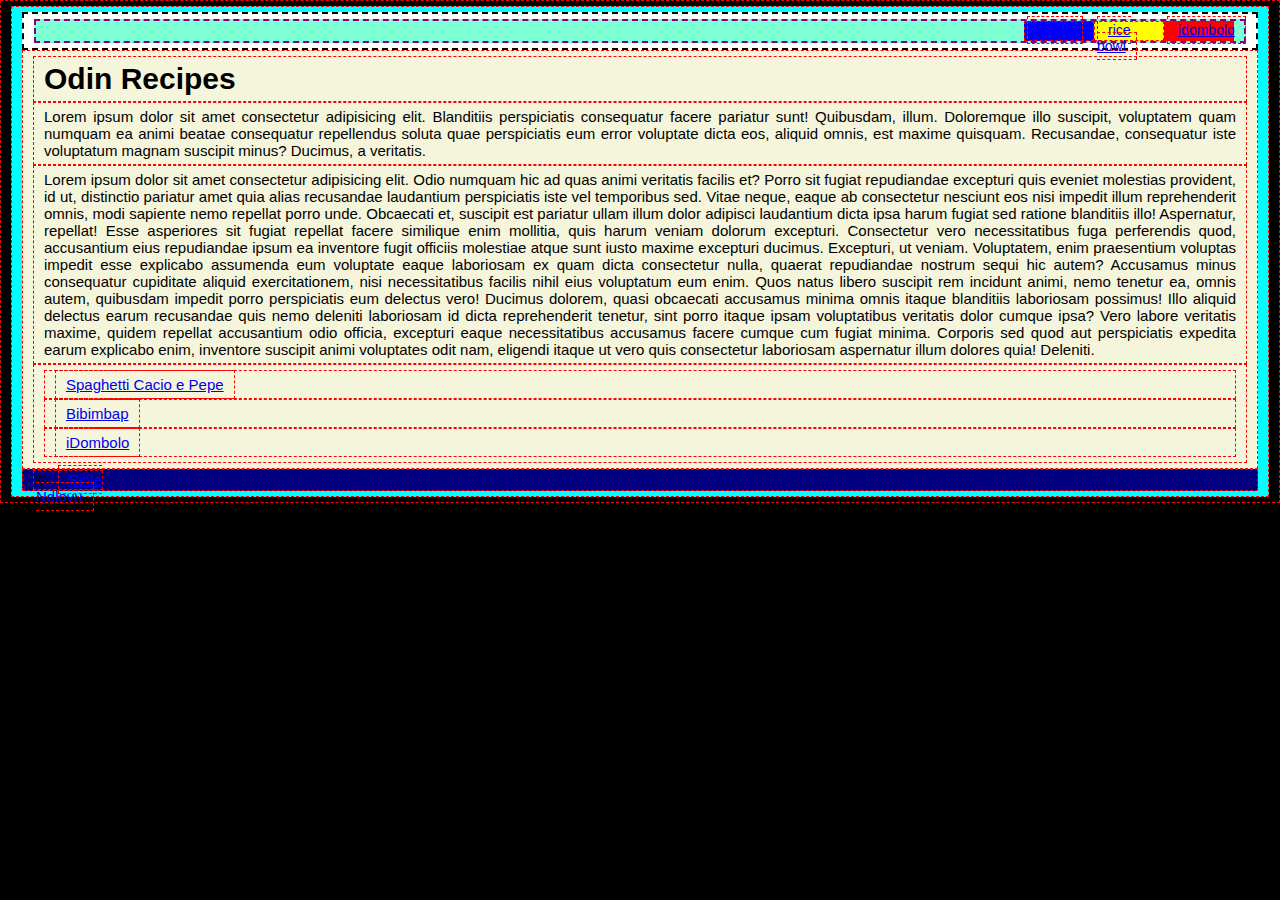
<file: index.html>
<!DOCTYPE html>
<html lang="en">
  <head>
    <meta charset="UTF-8" />
    <meta name="viewport" content="width=device-width, initial-scale=1.0" />
    <meta name="author" content="Sihle Ndlovu" />
    <meta
      name="description"
      content="This is my recipe project website for The Odin Project"
    />
    <link rel="icon" href="images/images.jpg" type="images/x-icon" />
    <link rel="stylesheet" href="style.css" />
    <title>Recipes</title>
  </head>
  <body>
    <header>
      <nav id="nav" class="nav">
        <div class="pasta">
          <a href="spaghetti.html">pasta</a>
        </div>
        <div class="rice-bowl">
          <a href="bibimbap.html">rice bowl</a>
        </div>
        <div class="idombolo">
          <a href="idombolo.html">idombolo</a>
        </div>
      </nav>
    </header>
    <article>
      <h1>Odin Recipes</h1>
      <p class="introduction">
        Lorem ipsum dolor sit amet consectetur adipisicing elit. Blanditiis
        perspiciatis consequatur facere pariatur sunt! Quibusdam, illum.
        Doloremque illo suscipit, voluptatem quam numquam ea animi beatae
        consequatur repellendus soluta quae perspiciatis eum error voluptate
        dicta eos, aliquid omnis, est maxime quisquam. Recusandae, consequatur
        iste voluptatum magnam suscipit minus? Ducimus, a veritatis.
      </p>
      <p class="body">
        Lorem ipsum dolor sit amet consectetur adipisicing elit. Odio numquam
        hic ad quas animi veritatis facilis et? Porro sit fugiat repudiandae
        excepturi quis eveniet molestias provident, id ut, distinctio pariatur
        amet quia alias recusandae laudantium perspiciatis iste vel temporibus
        sed. Vitae neque, eaque ab consectetur nesciunt eos nisi impedit illum
        reprehenderit omnis, modi sapiente nemo repellat porro unde. Obcaecati
        et, suscipit est pariatur ullam illum dolor adipisci laudantium dicta
        ipsa harum fugiat sed ratione blanditiis illo! Aspernatur, repellat!
        Esse asperiores sit fugiat repellat facere similique enim mollitia, quis
        harum veniam dolorum excepturi. Consectetur vero necessitatibus fuga
        perferendis quod, accusantium eius repudiandae ipsum ea inventore fugit
        officiis molestiae atque sunt iusto maxime excepturi ducimus. Excepturi,
        ut veniam. Voluptatem, enim praesentium voluptas impedit esse explicabo
        assumenda eum voluptate eaque laboriosam ex quam dicta consectetur
        nulla, quaerat repudiandae nostrum sequi hic autem? Accusamus minus
        consequatur cupiditate aliquid exercitationem, nisi necessitatibus
        facilis nihil eius voluptatum eum enim. Quos natus libero suscipit rem
        incidunt animi, nemo tenetur ea, omnis autem, quibusdam impedit porro
        perspiciatis eum delectus vero! Ducimus dolorem, quasi obcaecati
        accusamus minima omnis itaque blanditiis laboriosam possimus! Illo
        aliquid delectus earum recusandae quis nemo deleniti laboriosam id dicta
        reprehenderit tenetur, sint porro itaque ipsam voluptatibus veritatis
        dolor cumque ipsa? Vero labore veritatis maxime, quidem repellat
        accusantium odio officia, excepturi eaque necessitatibus accusamus
        facere cumque cum fugiat minima. Corporis sed quod aut perspiciatis
        expedita earum explicabo enim, inventore suscipit animi voluptates odit
        nam, eligendi itaque ut vero quis consectetur laboriosam aspernatur
        illum dolores quia! Deleniti.
      </p>
      <ul>
        <p><a href="spaghetti.html">Spaghetti Cacio e Pepe</a></p>
        <p><a href="bibimbap.html">Bibimbap</a></p>
        <p><a href="idombolo.html">iDombolo</a></p>
      </ul>
    </article>
    <footer>
      <div>
        &copy; <a href="https://github.com/itsmesihle/">Sihle Ndlovu</a>
      </div>
    </footer>
  </body>
</html>
</file>
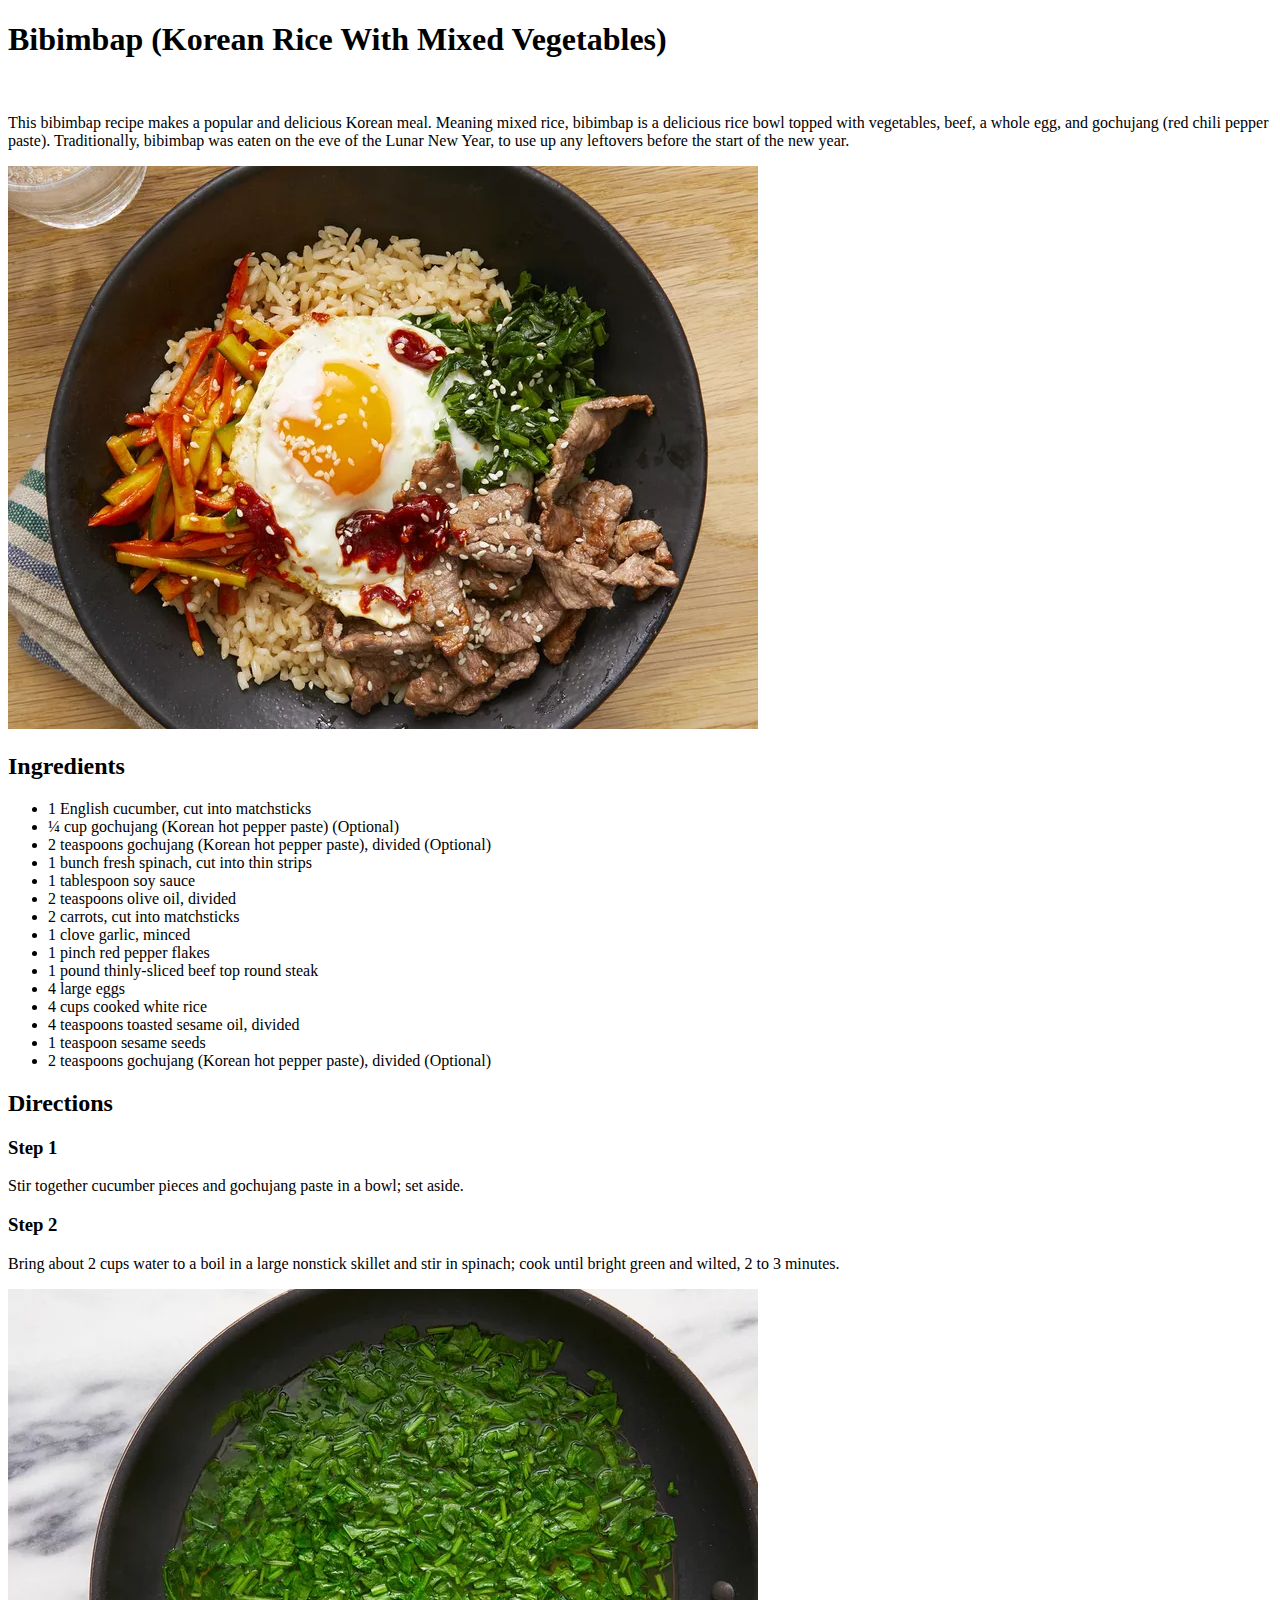
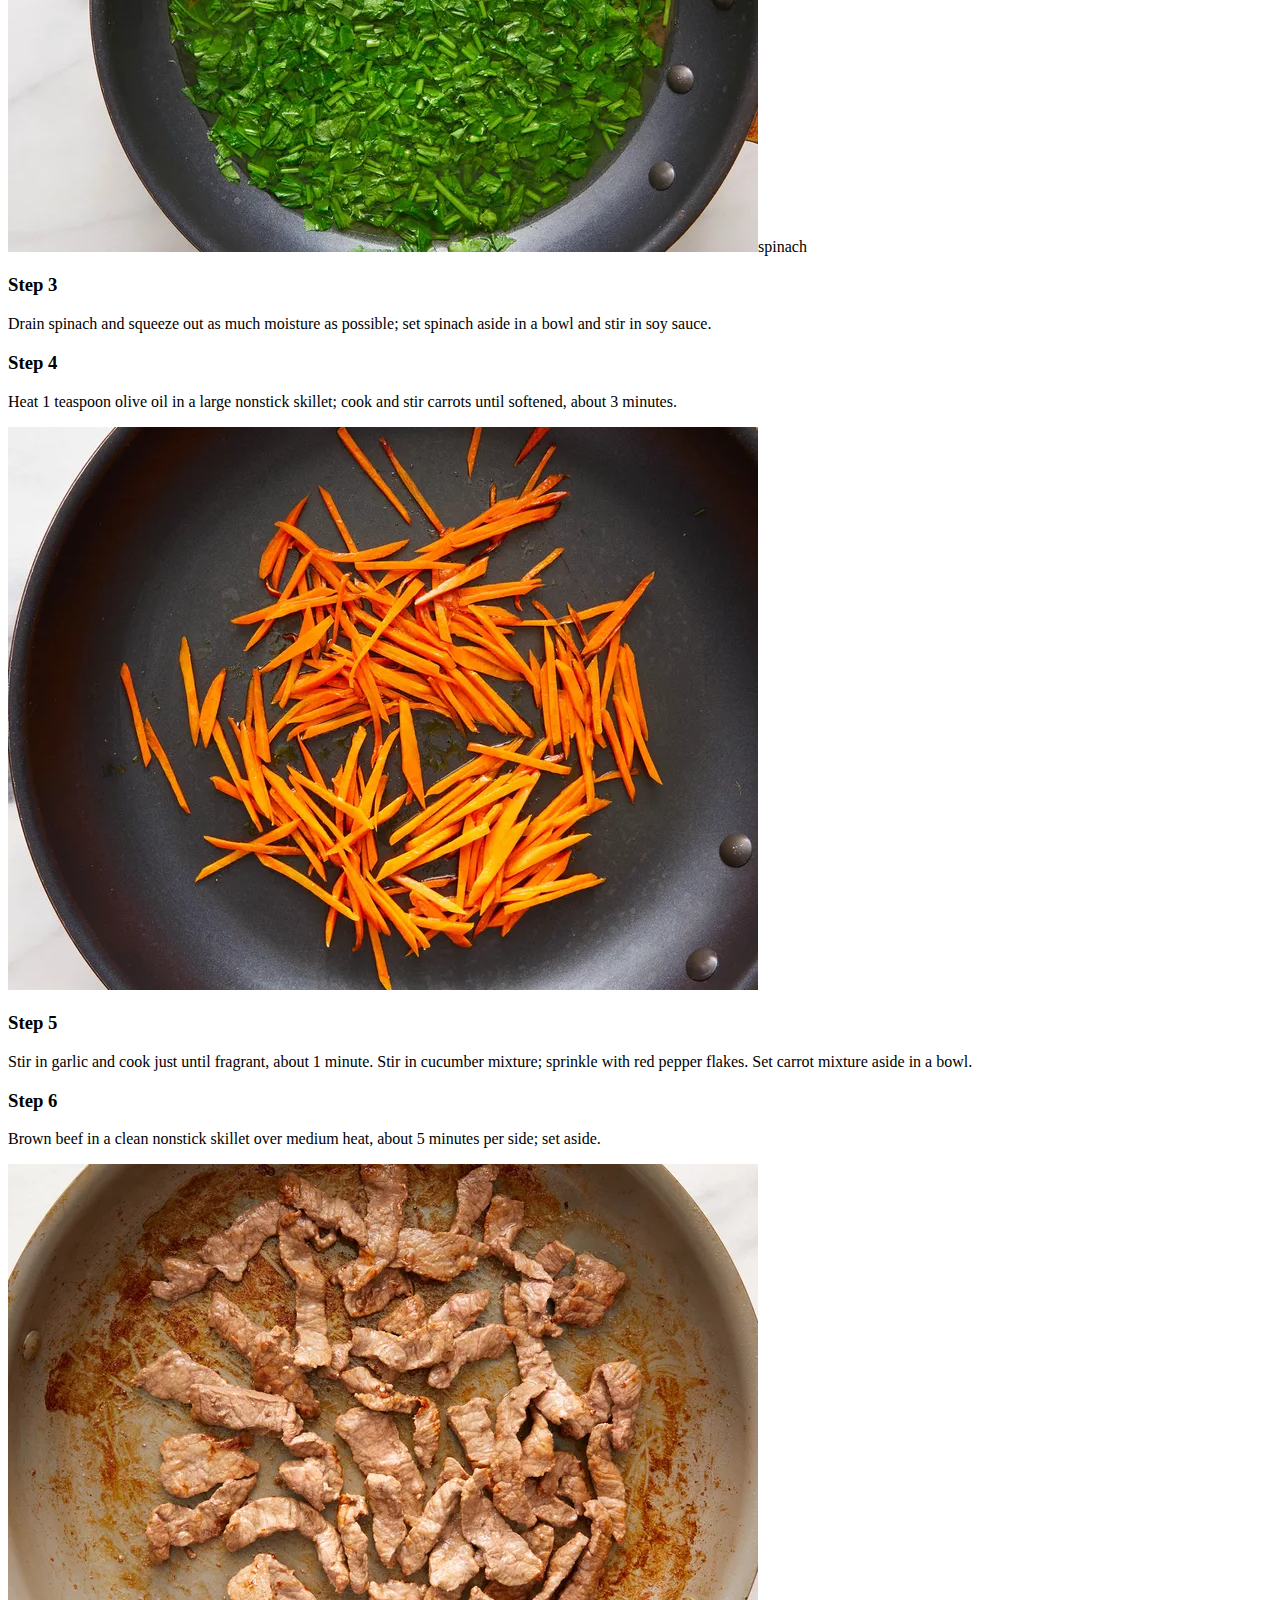
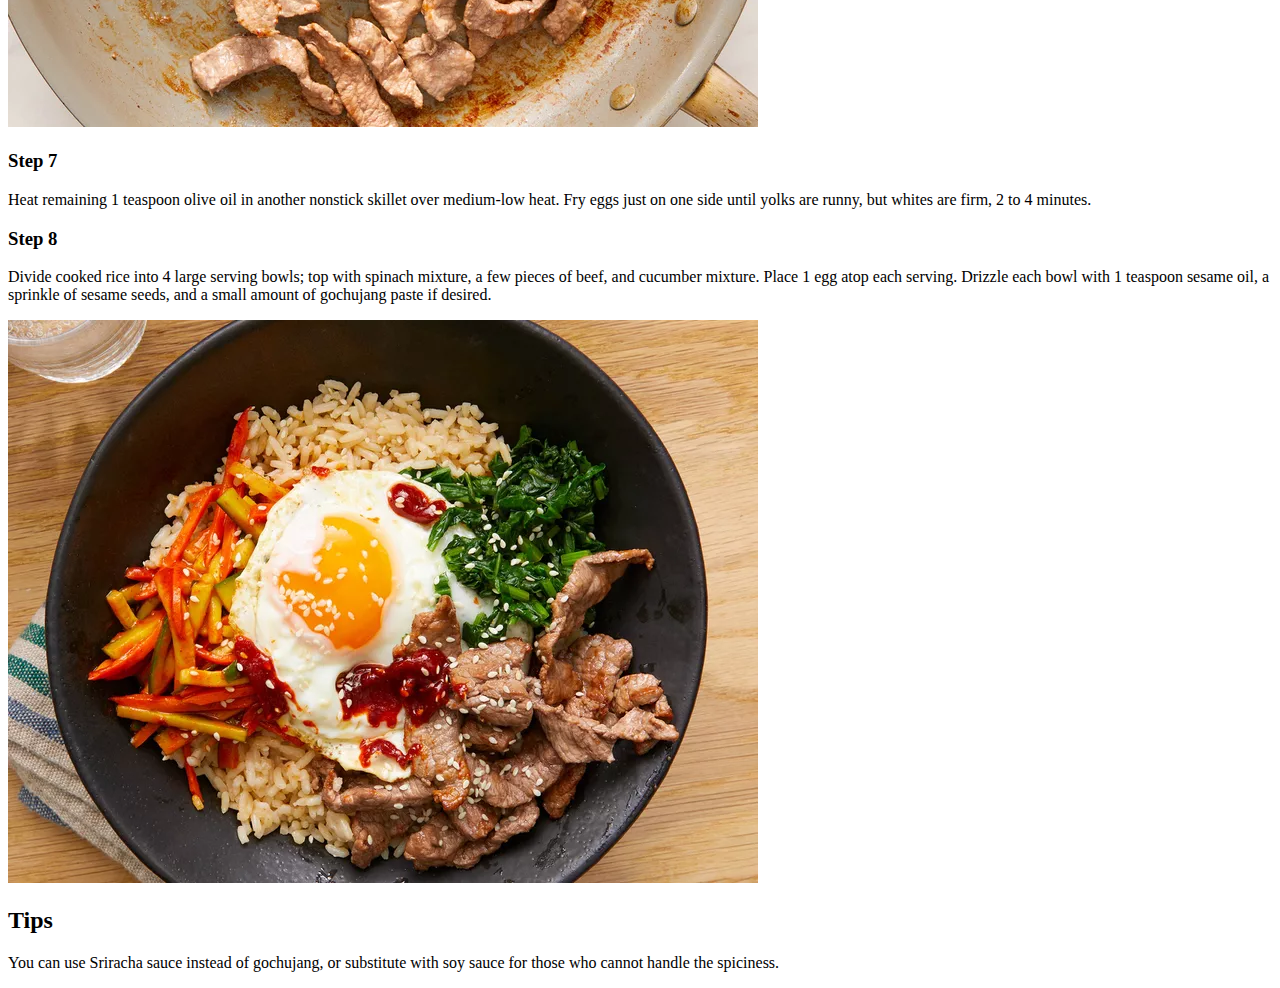
<file: bibimbap.html>
<!DOCTYPE html>
<html lang="en">
  <head>
    <meta charset="UTF-8" />
    <meta name="viewport" content="width=device-width, initial-scale=1.0" />
    <meta name="author" content="Sihle Ndlovu" />
    <meta
      name="description"
      content="This is my recipe project website for The Odin Project"
    />
    <link rel="icon" href="images/1.webp" type="images/x-icon" />
    <title>Bibimbap</title>
  </head>
  <body>
    <h1>Bibimbap (Korean Rice With Mixed Vegetables)</h1>
    <br />
    <article>
      <p>
        This bibimbap recipe makes a popular and delicious Korean meal. Meaning
        mixed rice, bibimbap is a delicious rice bowl topped with vegetables,
        beef, a whole egg, and gochujang (red chili pepper paste).
        Traditionally, bibimbap was eaten on the eve of the Lunar New Year, to
        use up any leftovers before the start of the new year.
      </p>
      <img
        src="images/1.webp"
        alt="an image of bibimbap with beef strips, egg, chilli and vegetables"
      />
      <h2>Ingredients</h2>
      <ul>
        <li>1 English cucumber, cut into matchsticks</li>
        <li>¼ cup gochujang (Korean hot pepper paste) (Optional)</li>
        <li>
          2 teaspoons gochujang (Korean hot pepper paste), divided (Optional)
        </li>
        <li>1 bunch fresh spinach, cut into thin strips</li>
        <li>1 tablespoon soy sauce</li>
        <li>2 teaspoons olive oil, divided</li>
        <li>2 carrots, cut into matchsticks</li>
        <li>1 clove garlic, minced</li>
        <li>1 pinch red pepper flakes</li>
        <li>1 pound thinly-sliced beef top round steak</li>
        <li>4 large eggs</li>
        <li>4 cups cooked white rice</li>
        <li>4 teaspoons toasted sesame oil, divided</li>
        <li>1 teaspoon sesame seeds</li>
        <li>
          2 teaspoons gochujang (Korean hot pepper paste), divided (Optional)
        </li>
      </ul>
      <h2>Directions</h2>
      <h3>Step 1</h3>
      <p>
        Stir together cucumber pieces and gochujang paste in a bowl; set aside.
      </p>
      <h3>Step 2</h3>
      <p>
        Bring about 2 cups water to a boil in a large nonstick skillet and stir
        in spinach; cook until bright green and wilted, 2 to 3 minutes.
      </p>
      <img src="images/2.webp" alt="finished product" />spinach
      <h3>Step 3</h3>
      <p>
        Drain spinach and squeeze out as much moisture as possible; set spinach
        aside in a bowl and stir in soy sauce.
      </p>
      <h3>Step 4</h3>
      <p>
        Heat 1 teaspoon olive oil in a large nonstick skillet; cook and stir
        carrots until softened, about 3 minutes.
      </p>
      <img src="images/3.webp" alt="carrots" />
      <h3>Step 5</h3>
      <p>
        Stir in garlic and cook just until fragrant, about 1 minute. Stir in
        cucumber mixture; sprinkle with red pepper flakes. Set carrot mixture
        aside in a bowl.
      </p>
      <h3>Step 6</h3>
      <p>
        Brown beef in a clean nonstick skillet over medium heat, about 5 minutes
        per side; set aside.
      </p>
      <img src="images/4.webp" alt="browned strips" />
      <h3>Step 7</h3>
      <p>
        Heat remaining 1 teaspoon olive oil in another nonstick skillet over
        medium-low heat. Fry eggs just on one side until yolks are runny, but
        whites are firm, 2 to 4 minutes.
      </p>
      <h3>Step 8</h3>
      <p>
        Divide cooked rice into 4 large serving bowls; top with spinach mixture,
        a few pieces of beef, and cucumber mixture. Place 1 egg atop each
        serving. Drizzle each bowl with 1 teaspoon sesame oil, a sprinkle of
        sesame seeds, and a small amount of gochujang paste if desired.
      </p>
      <img src="images/5.webp" alt="finished product" />
      <h2>Tips</h2>
      <p>
        You can use Sriracha sauce instead of gochujang, or substitute with soy
        sauce for those who cannot handle the spiciness.
      </p>
    </article>
  </body>
</html>
</file>
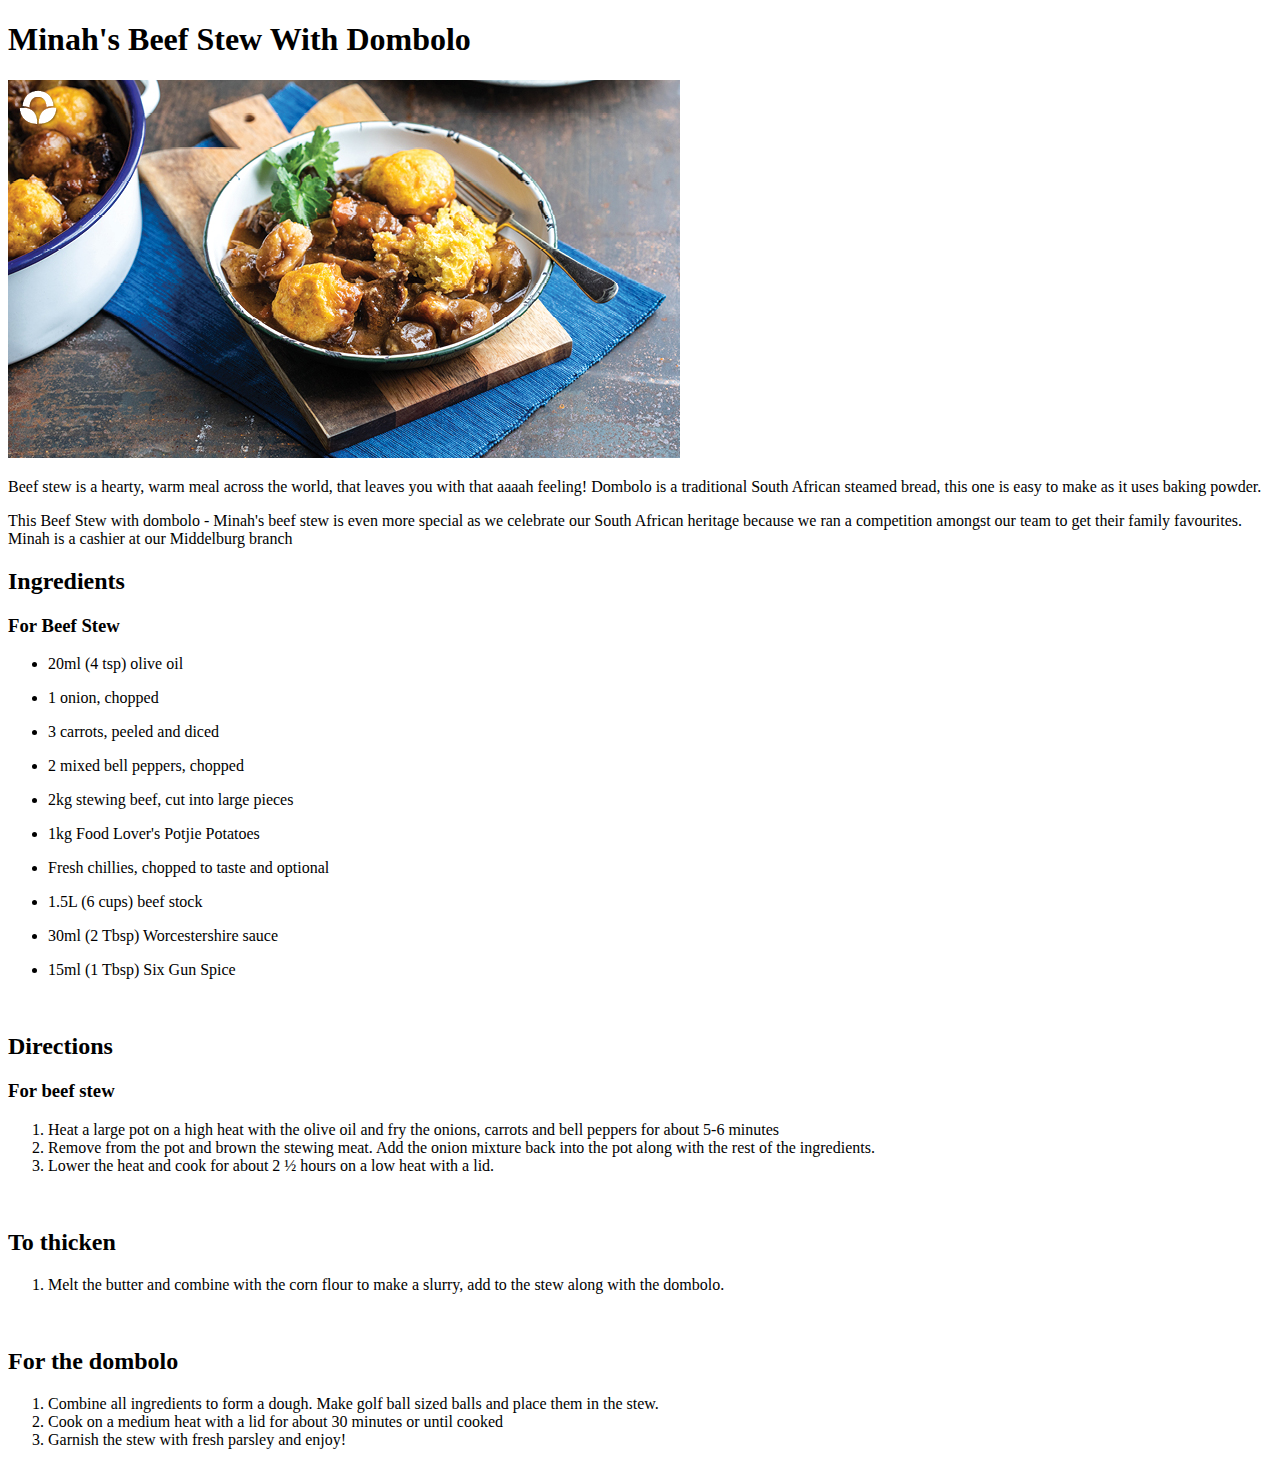
<file: idombolo.html>
<!DOCTYPE html>
<html lang="en">
  <head>
    <meta charset="UTF-8" />
    <meta name="viewport" content="width=device-width, initial-scale=1.0" />
    <meta name="author" content="Sihle Ndlovu" />
    <meta
      name="description"
      content="This is my recipe project website for The Odin Project"
    />
    <link
      rel="icon"
      href="images/minahs-beef-stew-with-dombolo.jpg"
      type="images/x-icon"
    />
    <title>Minah's Beef Stew With Dombolo</title>
  </head>
  <body>
    <article>
      <h1>Minah's Beef Stew With Dombolo</h1>
      <img
        src="images/minahs-beef-stew-with-dombolo.jpg"
        alt="idombolo with stew"
      />
      <p>
        Beef stew is a hearty, warm meal across the world, that leaves you with
        that aaaah feeling! Dombolo is a traditional South African steamed
        bread, this one is easy to make as it uses baking powder.
      </p>
      <p>
        This Beef Stew with dombolo - Minah's beef stew is even more special as
        we celebrate our South African heritage because we ran a competition
        amongst our team to get their family favourites. Minah is a cashier at
        our Middelburg branch
      </p>
      <h2>Ingredients</h2>
      <h3>For Beef Stew</h3>
      <ul>
        <li>20ml (4 tsp) olive oil</li>
      </ul>
      <ul>
        <li>1 onion, chopped</li>
      </ul>
      <ul>
        <li>3 carrots, peeled and diced</li>
      </ul>
      <ul>
        <li>2 mixed bell peppers, chopped</li>
      </ul>
      <ul>
        <li>2kg stewing beef, cut into large pieces</li>
      </ul>
      <ul>
        <li>1kg Food Lover's Potjie Potatoes</li>
      </ul>
      <ul>
        <li>Fresh chillies, chopped to taste and optional</li>
      </ul>
      <ul>
        <li>1.5L (6 cups) beef stock</li>
      </ul>
      <ul>
        <li>30ml (2 Tbsp) Worcestershire sauce</li>
      </ul>
      <ul>
        <li>15ml (1 Tbsp) Six Gun Spice</li>
      </ul>
      <br />
      <h2>Directions</h2>
      <h3>For beef stew</h3>
      <ol>
        <li>
          Heat a large pot on a high heat with the olive oil and fry the onions,
          carrots and bell peppers for about 5-6 minutes
        </li>
        <li>
          Remove from the pot and brown the stewing meat. Add the onion mixture
          back into the pot along with the rest of the ingredients.
        </li>
        <li>
          Lower the heat and cook for about 2 ½ hours on a low heat with a lid.
        </li>
      </ol>
      <br />
      <h2>To thicken</h2>
      <ol>
        <li>
          Melt the butter and combine with the corn flour to make a slurry, add
          to the stew along with the dombolo.
        </li>
      </ol>
      <br />
      <h2>For the dombolo</h2>
      <ol>
        <li>
          Combine all ingredients to form a dough. Make golf ball sized balls
          and place them in the stew.
        </li>
        <li>
          Cook on a medium heat with a lid for about 30 minutes or until cooked
        </li>
        <li>Garnish the stew with fresh parsley and enjoy!</li>
      </ol>
    </article>
  </body>
</html>
</file>
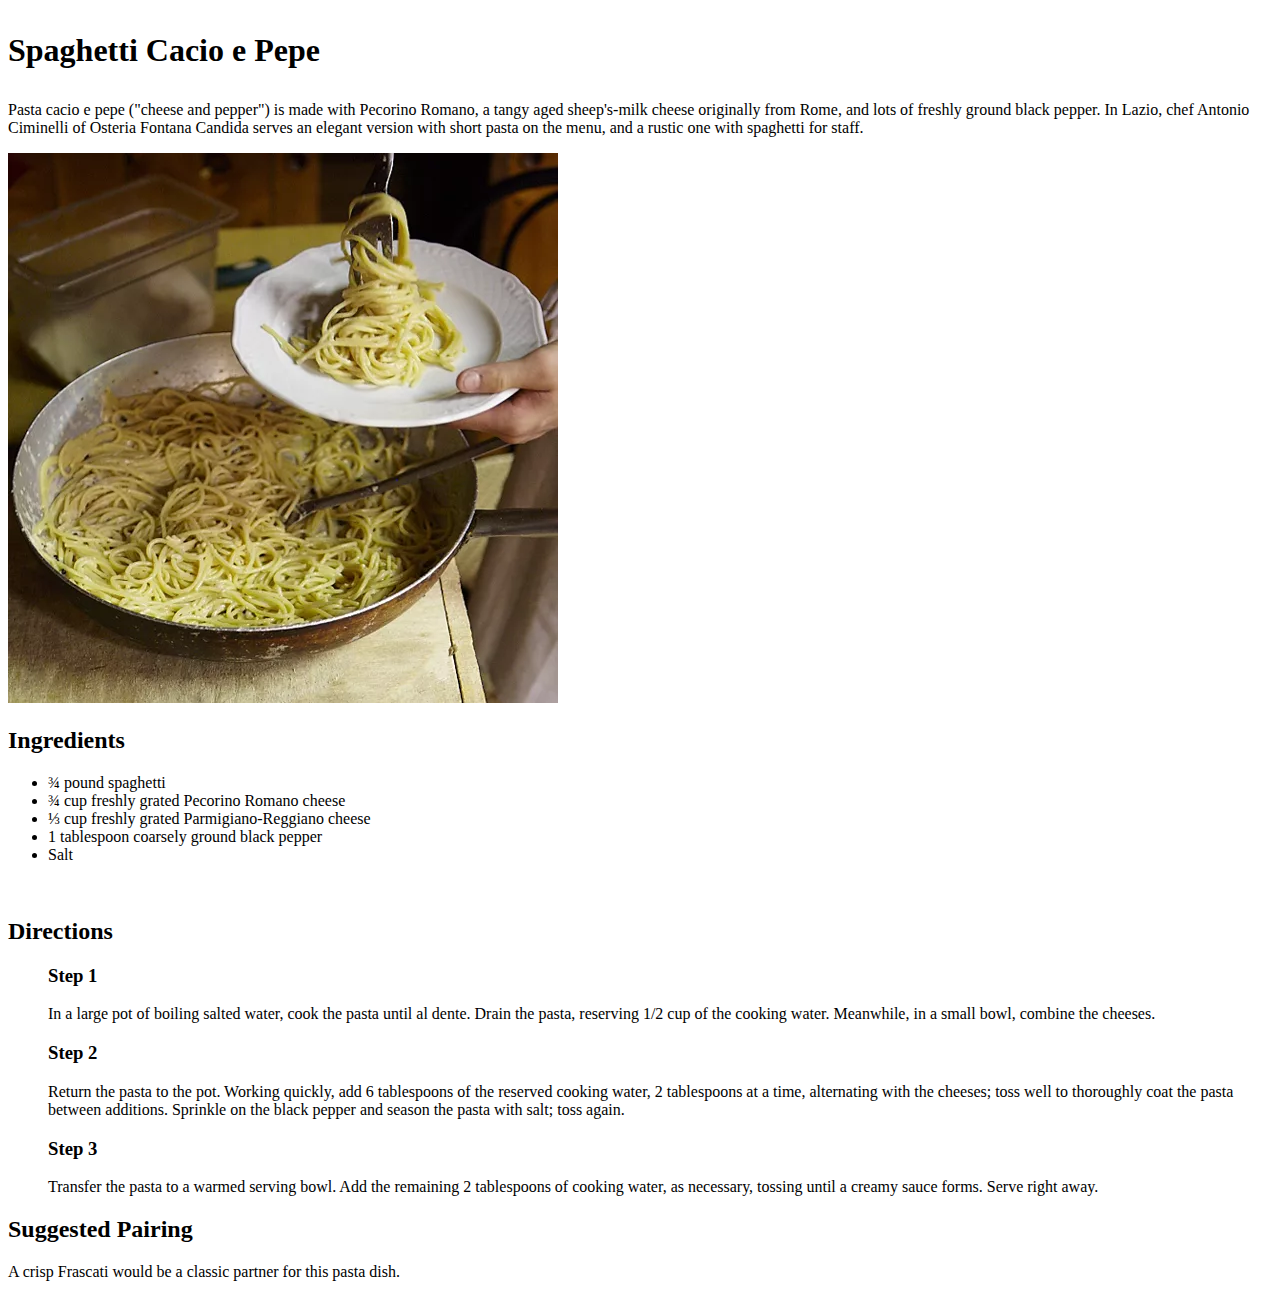
<file: spaghetti.html>
<!DOCTYPE html>
<html lang="en">
  <head>
    <meta charset="UTF-8" />
    <meta name="viewport" content="width=device-width, initial-scale=1.0" />
    <meta name="author" content="Sihle Ndlovu" />
    <meta
      name="description"
      content="This is my recipe project website for The Odin Project"
    />
    <link rel="icon" href="images/images.jpg" type="images/x-icon" />
    <title>Recipes</title>
  </head>
  <h1>
    <p>Spaghetti Cacio e Pepe</p>
  </h1>
  <body>
    <article>
      <p>
        Pasta cacio e pepe ("cheese and pepper") is made with Pecorino Romano, a
        tangy aged sheep's-milk cheese originally from Rome, and lots of freshly
        ground black pepper. In Lazio, chef Antonio Ciminelli of Osteria Fontana
        Candida serves an elegant version with short pasta on the menu, and a
        rustic one with spaghetti for staff.
      </p>
      <img src="images/spaghetti.webp" alt="spaghetti cacio e pepe." />
      <h2>Ingredients</h2>
      <ul>
        <li>¾ pound spaghetti</li>
        <li>¾ cup freshly grated Pecorino Romano cheese</li>
        <li>⅓ cup freshly grated Parmigiano-Reggiano cheese</li>
        <li>1 tablespoon coarsely ground black pepper</li>
        <li>Salt</li>
      </ul>
      <br />
      <h2>Directions</h2>
      <ul>
        <h3>Step 1</h3>
        <p>
          In a large pot of boiling salted water, cook the pasta until al dente.
          Drain the pasta, reserving 1/2 cup of the cooking water. Meanwhile, in
          a small bowl, combine the cheeses.
        </p>
        <h3>Step 2</h3>
        <p>
          Return the pasta to the pot. Working quickly, add 6 tablespoons of the
          reserved cooking water, 2 tablespoons at a time, alternating with the
          cheeses; toss well to thoroughly coat the pasta between additions.
          Sprinkle on the black pepper and season the pasta with salt; toss
          again.
        </p>
        <h3>Step 3</h3>
        <p>
          Transfer the pasta to a warmed serving bowl. Add the remaining 2
          tablespoons of cooking water, as necessary, tossing until a creamy
          sauce forms. Serve right away.
        </p>
      </ul>
      <h2>Suggested Pairing</h2>
      <p>A crisp Frascati would be a classic partner for this pasta dish.</p>
    </article>
  </body>
</html>
</file>
<file: style.css>
* {
  margin: 0;
  padding: 5px 10px 5px 10px;
  box-sizing: border-box;
  border: 1px dashed red;
  text-align: justify;
}

html {
  background-color: black;
}

/* html {
    font-size: 1rem;
}  rem stands for root element, this is the root size that is the default size of the browser which is usually 16pxl*/

body {
  font-size: 15px;
  font-family: Arial, Helvetica, sans-serif;
  background-color: aqua;
}

header {
  border: 2px dashed black;
  width: 100%;
  background-color: white;
  display: flex;
  align-content: end;
}

article {
  background-color: beige;
}

footer {
  padding: 0px 10px 0px 10px;
  background-color: navy;
  text-wrap: normal;
}

#nav {
  border: 2px dashed purple;
  width: 100%;
  padding: 10px 2px 10px 2px;
  background-color: aquamarine;
  display: flex;
  flex-flow: row nowrap;
  justify-content: flex-end;
  align-items: center;
  padding: 0px 10px 0px 10px;
}

div {
  padding: 0px 0px 0px 2px;
  width: 70px;
  height: 20px;
  border: 2 px dashed deeppink;
}

.pasta {
  background-color: blue;
  font-size: 14px;
}

.rice-bowl {
  background-color: yellow;
  font-size: 14px;
}
.idombolo {
  background-color: red;
  font-size: 14px;
}
</file>
